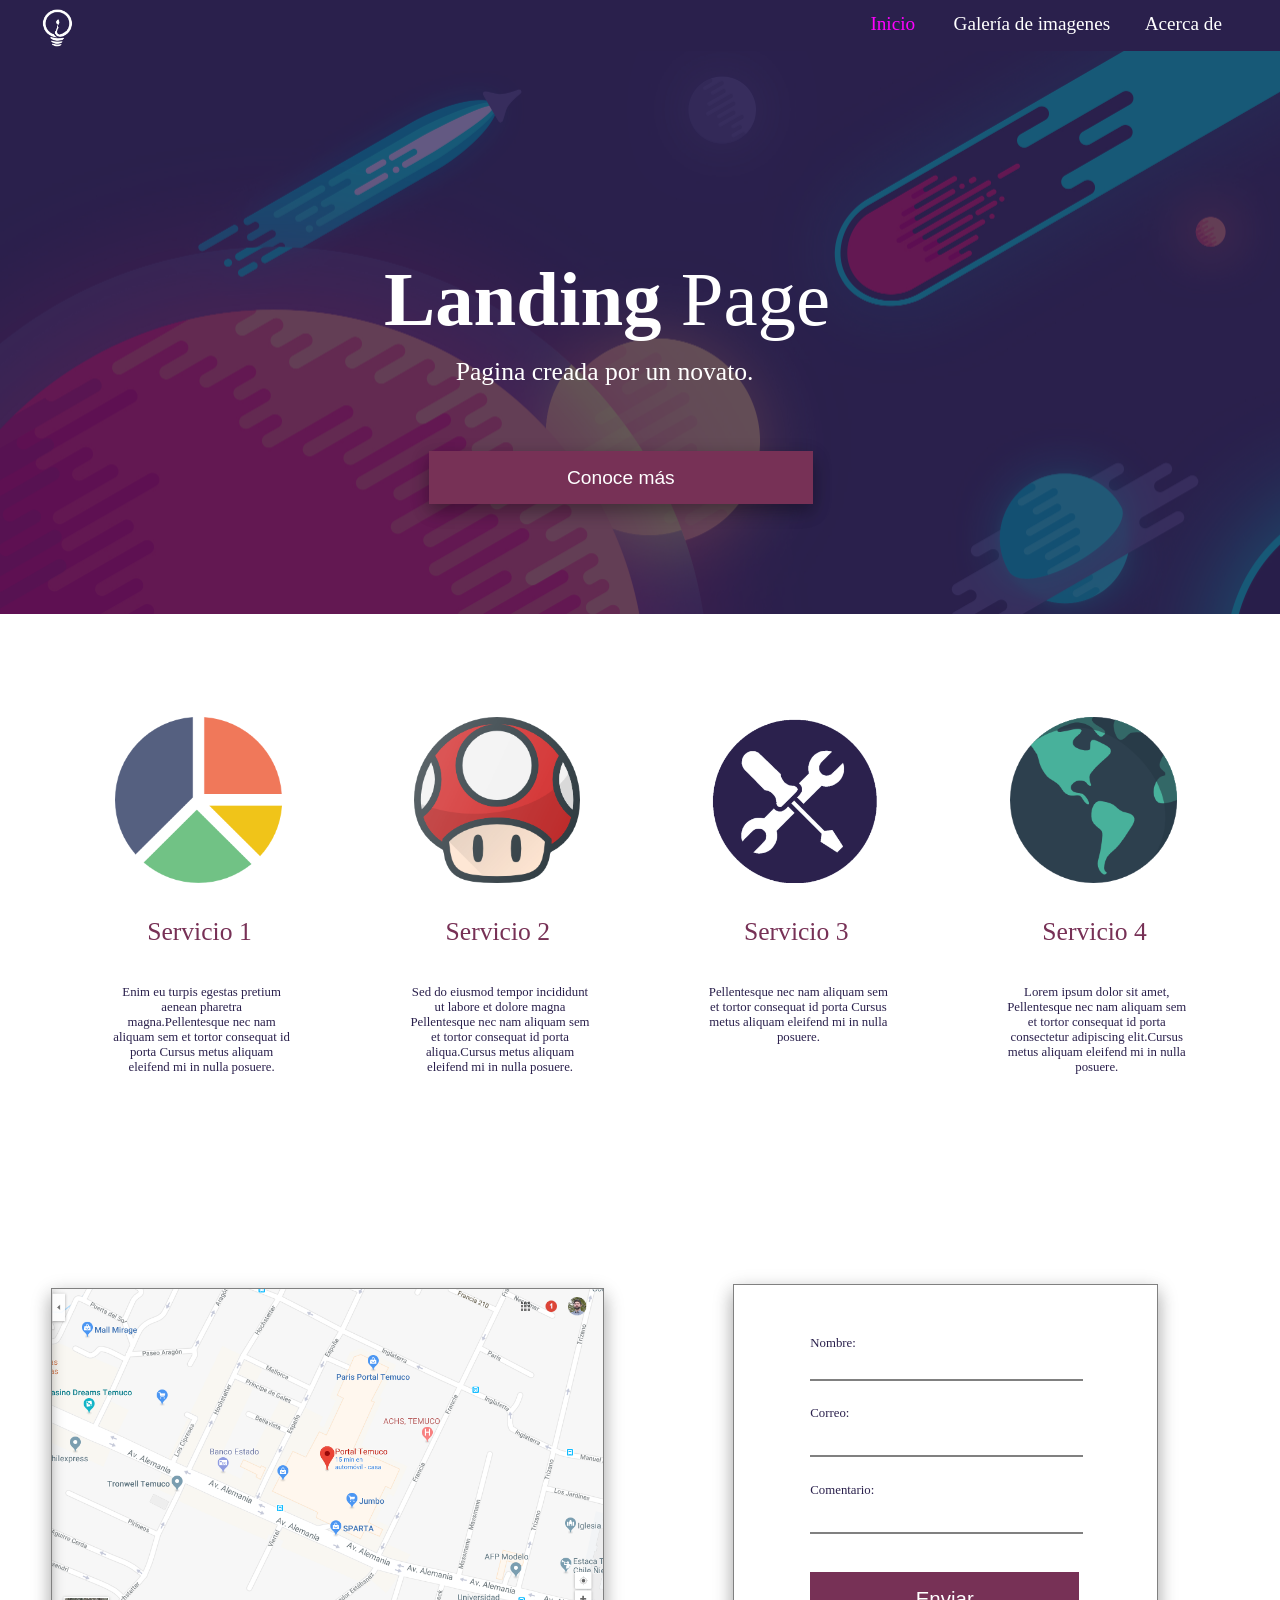
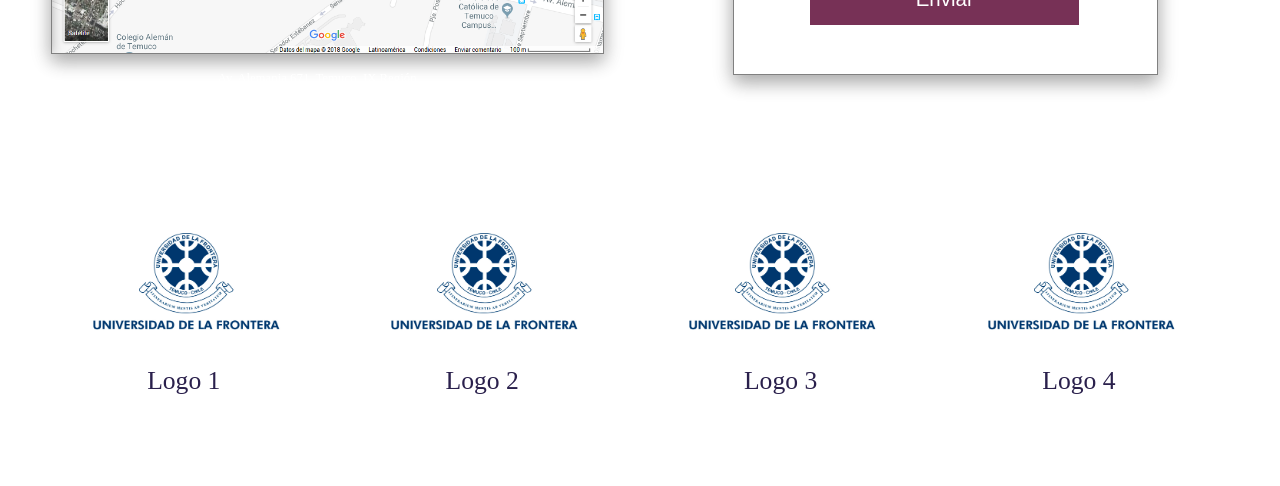
<file: index.html>
<!DOCTYPE html>
<html>
<head>
	 <meta charset="UTF-8">
	<title>6 Instructivo</title>
	<link rel="stylesheet" type="text/css" href="style/index.css">
	<link rel="icon" href="img/rocket.png">
</head>

<body>
	<nav>
		<ul>
			<li>
				<img class ="logo" src="img/cropped-SinFondo-2-1-270x270.png">
			</li>
			<li>
				<a id="navIz" href="index.html">Inicio</a> 
			</li>
			<li>
				<a class="nav" href="galeria.html">Galería de imagenes</a> 
			</li>
			<li>
				<a id="navDer" href="acerca_de.html">Acerca de</a>
			</li>
		</ul>
	</nav>

	<div id="cabecera"> 
		<h1 id="titulo"><b>Landing </b>Page</h1>
		<p id="subTitulo">Pagina creada por un novato.</p>
		<button id="btn1"> Conoce más</button>
	</div>


	<div>
		<div class="caja">
			<img class= "circular" src="img/pie-chart.png">
			<h3 class="circularTitu">Servicio 1</h3>
			<p class="circularTxt">Enim eu turpis egestas pretium aenean pharetra magna.Pellentesque nec nam aliquam sem et tortor consequat id porta  Cursus metus aliquam eleifend mi in nulla posuere.</p>
		</div>
		<div class="caja">
			<img class= "circular" src="img/mushroom.png">
			<h3 class="circularTitu">Servicio 2</h3>
			<p class="circularTxt">Sed do eiusmod tempor incididunt ut labore et dolore magna Pellentesque nec nam aliquam sem et tortor consequat id porta aliqua.Cursus metus aliquam eleifend mi in nulla posuere.</p>
		</div>
		<div class="caja">
			<img class= "circular" src="img/Fondo.png">
			<h3 class="circularTitu">Servicio 3</h3>
			<p class="circularTxt">Pellentesque nec nam aliquam sem et tortor consequat id porta Cursus metus aliquam eleifend mi in nulla posuere.</p>
		</div>
		<div class="caja">
			<img class= "circular" src="img/internet.png">
			<h3 class="circularTitu">Servicio 4</h3>
			<p class="circularTxt">Lorem ipsum dolor sit amet, Pellentesque nec nam aliquam sem et tortor consequat id porta consectetur adipiscing elit.Cursus metus aliquam eleifend mi in nulla posuere.</p>
		</div>
	</div>

 	<div id="contacto">

		<div class="caja2">
			<p id="tituloMap"><b>Encuén</b>tranos</p>
			<img class= "map" src="img/map.png">
			<p id="footMap">Av. Alemania 671, Temuco, IX Región</p>
		</div>

		<div class="caja2">
			<p id="tituloCont"><b>Contac</b>tanos</p>
			<div id="formulario">
				<div id="txtC">
					<label>Nombre:</label>
				</div>
  				<div>
  					<input class="txt">
  				</div>
  				<div class="txtC">
  					<label >Correo:</label>
  				</div>
  				<div>
  					<input class="txt">
  				</div>
  				<div class="txtC">
  					<label >Comentario:</label>
  				</div>
  				<div>
  					<input class="txt">
  				</div>
  				<div>
  					<button id="btn2">Enviar</button>
  				</div>
			</div>
		</div>
	</div>

	<div id="footer">
		<div class="cajaFoot">
			<img class= "circularFoot" src="img/ufro.png">
			<h3 class="footTitu">Logo 1</h3>
		</div>
		<div class="cajaFoot">
			<img class= "circularFoot" src="img/ufro.png">
			<h3 class="footTitu">Logo 2</h3>
		</div>
		<div class="cajaFoot">
			<img class= "circularFoot" src="img/ufro.png">
			<h3 class="footTitu">Logo 3</h3>
		</div>
		<div class="cajaFoot">
			<img class= "circularFoot" src="img/ufro.png">
			<h3 class="footTitu">Logo 4</h3>
	
		</div>
	</div>
</body>
</html>
</file>
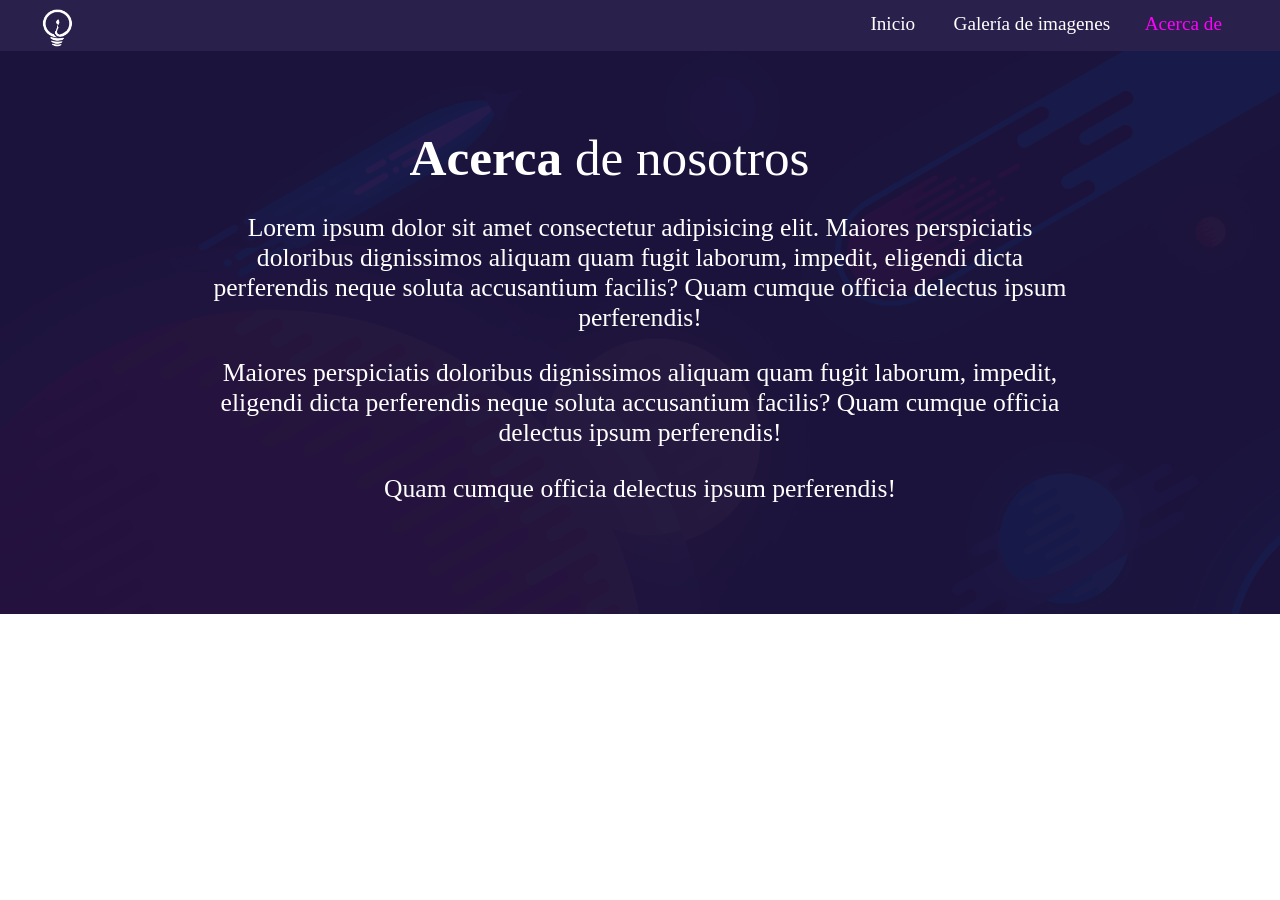
<file: acerca_de.html>
<!DOCTYPE html>
<html>
<head>
	 <meta charset="UTF-8">
	<title>6 Instructivo - Acerca de</title>
	<link rel="stylesheet" type="text/css" href="style/acerca_de.css">
	<link rel="icon" href="img/rocket.png">
</head>

<body>
	<nav>
		<ul>
			<li>
				<img class ="logo" src="img/cropped-SinFondo-2-1-270x270.png">
			</li>
			<li>
				<a id="navIz" href="index.html">Inicio</a> 
			</li>
			<li>
				<a class="nav" href="galeria.html">Galería de imagenes</a> 
			</li>
			<li>
				<a id="navDer" href="acerca_de.html">Acerca de</a>
			</li>
		</ul>
	</nav>

	<div id="cabecera"> 
		<h1 id="titulo"><b>Acerca </b>de nosotros</h1>
		<p id="subTitulo">Lorem ipsum dolor sit amet consectetur adipisicing elit. Maiores perspiciatis doloribus dignissimos aliquam quam fugit laborum, impedit, eligendi dicta perferendis neque soluta accusantium facilis? Quam cumque officia delectus ipsum perferendis!
		</p>
		<p id="subTitulo"> Maiores perspiciatis doloribus dignissimos aliquam quam fugit laborum, impedit, eligendi dicta perferendis neque soluta accusantium facilis? Quam cumque officia delectus ipsum perferendis!
		</p>
		<p id="subTitulo"> Quam cumque officia delectus ipsum perferendis!
		</p>
	</div>
	
</body>
</html>
</file>
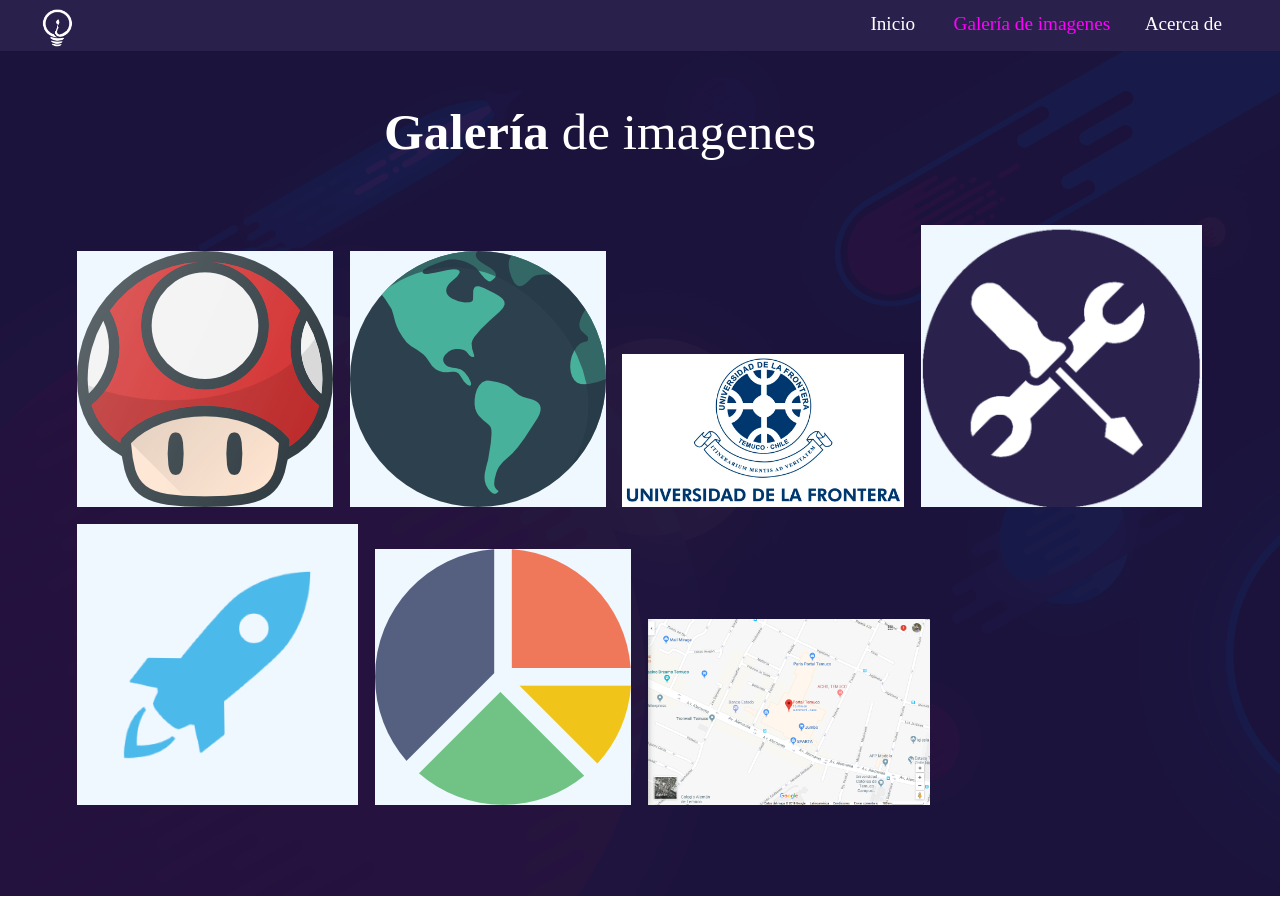
<file: galeria.html>
<!DOCTYPE html>
<html>
<head>
	 <meta charset="UTF-8">
	<title>6 Instructivo - Imagenes</title>
	<link rel="stylesheet" type="text/css" href="style/galeria.css">
	<link rel="icon" href="img/rocket.png">
</head>

<body>
	<nav>
		<ul>
			<li>
				<img class ="logo" src="img/cropped-SinFondo-2-1-270x270.png">
			</li>
			<li>
				<a id="navIz" href="index.html">Inicio</a> 
			</li>
			<li>
				<a class="nav" href="galeria.html">Galería de imagenes</a> 
			</li>
			<li>
				<a id="navDer" href="acerca_de.html">Acerca de</a>
			</li>
		</ul>
	</nav>

	<div id="cabecera"> 
		<h1 id="titulo"><b>Galería </b>de imagenes</h1>
		<div id="galeria">
			<img id="imgDer" alt="icono hongo" src="./img/mushroom.png">
			<img class="img" alt="icono mundo" src="./img/internet.png">
			<img class="img "alt="logo universidad de la frontera" src="./img/ufro.png">
			<img class="img" alt="icono herramient" src="./img/Fondo.png">
			<img class="img" alt="icono cohete" src="./img/rocket.png">
			<img class="img" alt="icono grafico" src="./img/pie-chart.png">
			<img class="img" alt="mapa" src="./img/map.png">
		</div>
		
	</div>
</body>
</html>
</file>
<file: style/index.css>
body{
	margin: 0px;
	font-family: "roboto";
}


ul{
	list-style-type: none;
	display: inline-flex;
	position: fixed;
	margin: 0%;
	padding: 0%;
	background-color:rgb(42,32,76);
	width: 100%;
	height: 4vw;
	text-decoration: none;

}

.nav{
	background-color:rgb(42,32,76);
	color:white;
	font-weight: lighter;
	font-size: 1.5vw;
	display: inline-flex;
	text-decoration: none;
	margin-left: 2vw;
	margin-top: 1vw;
	margin-right: 1vw;

}

.nav:hover{	
    font-size: 1.51vw;
    color: rgb(255, 0, 255);
}




#navDer{
	background-color:rgb(42,32,76);
	color:white;
	font-weight: lighter;
	font-size: 1.5vw;
	display: inline-flex;
	text-decoration: none;
	margin-left: 1.7vw;
	margin-top: 1vw;
}
#navIz{
	background-color:rgb(42,32,76);
    color: rgb(255, 0, 255);
	font-weight: lighter;
	font-size: 1.5vw;
	display: inline-flex;
	text-decoration: none;
	margin-left: 45vw;
	margin-right: 1vw;
	margin-top: 1vw;

}
#navIz:hover{	
    font-size: 1.51vw;
    color: rgb(255, 0, 255);
}


#navDer:hover{	
    font-size: 1.51vw;
    color: rgb(255, 0, 255);
}

.logo{
	height: 3vw;
	width: 3vw;
	margin-top: 0.7vw;
	margin-left: 3vw;
	margin-right: 17vw;

}

#titulo{
	color:white;
	font-size: 6vw;
	font-weight: 200;
	display: inline-block;
	margin-left: 30vw;
	margin-top: 20vw;
	margin-bottom: 0;
	text-align: center;

}

#subTitulo{
	color:white;
	font-weight: 300;
	font-size: 2vw;
	margin-top: 1vw;
	margin-left: 35.6vw;
}

#btn1{
	font-size: 1.5vw;
	border: none;
	color: blue;
	display:  inline-block;
 	width: 30vw;
 	margin-top: 3vw;
 	line-height: 4vw;
 	background-color: #773156;
 	color: white;
 	margin-left: 33.5vw;
 	text-align: center;
 	box-shadow: 0 8px 16px 0 rgba(0,0,0,0.2), 0 6px 20px 0 rgba(0,0,0,0.19);
}

#btn1:hover{
	cursor: pointer;
    background-color: #773140;
}


#cabecera{
	background-image: url(../img/492784.png);
	background-size: cover;
	background-attachment: fixed;
	height: 48vw; 
}


.caja{
	display: inline-block;
	width: 23vw;
	margin-bottom: 5vw;
}

.circular{
	display: inline-flex;
	height: 13vw;
	width: 13vw;
	margin-top: 8vw;
	margin-left: 9vw;
	margin-bottom: 0.3vw;
}

.circularTxt{
	font-weight: 300;
	color:rgb(42,32,76);
	display: inline-flex;
	font-size: 1vw;
	text-align: center;
	margin-left: 8.5vw;

}

.circularTitu{
	color: #773156;
	font-weight: 300;
	display: inline-flex;
	margin-left: 11.5vw;
	font-size: 2vw;
}

#contacto{
	display: inline-flex;
	background-image: url(../img/4927841.png);
	background-size: cover;
	background-attachment: fixed;
}

.caja2{
	display: inline-block;
	width: 49.23vw;
	height:46vw; 
}

.map{
	display: inline-block;
	width: 43vw;
	margin-left: 4vw;
	margin-top: 1vw;
	margin-bottom: 1vw;
	box-shadow: 0 8px 16px 0 rgba(0,0,0,0.2), 0 6px 20px 0 rgba(0,0,0,0.19);
	border-style: solid;
	border-top-width: 0.1vw;
	border-bottom-width: 0.1vw;
	border-left-width: 0.1vw;
	border-right-width: 0.1vw;
	border-color: grey;
}

#tituloMap{
	display: inline-flex;
	margin-left: 14vw;
	font-size: 4vw;
	color: white;
	margin-top: 3vw;
	font-weight: lighter;
	margin-bottom: 2vw;
}

#tituloCont{
	display: inline-flex;
	margin-left: 13.5vw;
	font-size: 4vw;
	color: white;
	margin-top: 3vw;
	font-weight: lighter;
	margin-bottom: 2vw;


}

#formulario{
	background-color: white;
	height: 30.4vw;
	margin-right: 8vw;
	margin-left: 8vw;
	margin-top: 0.7vw;
	box-shadow: 0 8px 16px 0 rgba(0,0,0,0.2), 0 6px 20px 0 rgba(0,0,0,0.19);
	border-style: solid;
	border-top-width: 0.1vw;
	border-bottom-width: 0.1vw;
	border-left-width: 0.1vw;
	border-right-width: 0.1vw;
	border-color: grey;
}
.txt{
	border-style: solid;
	border-left-width: 0;
	border-right-width: 0;
	border-top-width: 0;
	border-bottom-color: grey; 
	width: 21vw;
	height: 2vw;
	margin-left: 6vw;

}

.txt:focus {
    outline: none;
    border-bottom-color: #773156;
}


.txtC{
	font-size: 1vw;
	font-weight: lighter;
	color: rgb(42,32,76); 
	margin-left: 6vw;
	margin-bottom:0.5vw;
	margin-top: 2vw;
}

#txtC{
	font-size: 1vw;
	font-weight: lighter;
	color: rgb(42,32,76); 
	margin-left: 6vw;
	margin-top: 4vw;
}

#btn2{
	font-size: 1.6vw;
	border: none;
	color: blue;
	text-decoration: none;
	display:  inline-block;
 	width: 21vw;
 	margin-top: 3vw;
 	line-height: 4vw;
 	background-color: #773156;
 	color: white;
 	margin-top: 3vw;
 	margin-left: 6vw;
 	text-align: center;
}

#btn2:hover{
	cursor: pointer;
    background-color: #773140;
}

#footMap{
	font-size: 1vw;
	font-weight: lighter;
	color: white; 
	margin-left: 17vw;
	margin-bottom:0.5vw;
	margin-top: 0vw;
}

.cajaFoot{
	display: inline-block;
	width: 23vw;
	margin-bottom: 5vw;
}
.circularFoot{
	display: inline-flex;
	height: 8vw;
	width: 15vw;
	margin-top: 7vw;
	margin-left: 7vw;
	margin-bottom: 0.3vw;
}
.footTitu{
	color: rgb(42,32,76); 
	font-weight: 300;
	display: inline-flex;
	margin-left: 11.5vw;
	font-size: 2vw;
}
</file>
<file: style/acerca_de.css>
body{
	margin: 0px;
	font-family: "roboto";
}


ul{
	list-style-type: none;
	display: inline-flex;
	position: fixed;
	margin: 0%;
	padding: 0%;
	background-color:rgb(42,32,76);
	width: 100%;
	height: 4vw;
	text-decoration: none;

}

.nav{
	background-color:rgb(42,32,76);
	color:white;
	font-weight: lighter;
	font-size: 1.5vw;
	display: inline-flex;
	text-decoration: none;
	margin-left: 2vw;
	margin-top: 1vw;
	margin-right: 1vw;

}

.nav:hover{	
    font-size: 1.51vw;
    color: rgb(255, 0, 255);
}




#navDer{
	background-color:rgb(42,32,76);
    color: rgb(255, 0, 255);
	font-weight: lighter;
	font-size: 1.5vw;
	display: inline-flex;
	text-decoration: none;
	margin-left: 1.7vw;
	margin-top: 1vw;
}
#navIz{
	background-color:rgb(42,32,76);
	color:white;
	font-weight: lighter;
	font-size: 1.5vw;
	display: inline-flex;
	text-decoration: none;
	margin-left: 45vw;
	margin-right: 1vw;
	margin-top: 1vw;

}
#navIz:hover{	
    font-size: 1.51vw;
    color: rgb(255, 0, 255);
}


#navDer:hover{	
    font-size: 1.51vw;
    color: rgb(255, 0, 255);
}

.logo{
	height: 3vw;
	width: 3vw;
	margin-top: 0.7vw;
	margin-left: 3vw;
	margin-right: 17vw;

}

#titulo{
	color:white;
	font-size: 4vw;
	font-weight: 200;
	display: inline-block;
	margin-left: 32vw;
	margin-top: 10vw;
	margin-bottom: 0;
	text-align: center;

}

#subTitulo{
	color:white;
	font-weight: 300;
	font-size: 2vw;
	margin-top: 2vw;
	margin-left: 15.6vw;
	margin-right: 15.6vw;
	text-align: center;
}



#cabecera{
	background-image: url(../img/4927841.png);
	background-size: cover;
	background-attachment: fixed;
	height: 48vw; 
}
</file>
<file: style/galeria.css>
body{
	margin: 0px;
	font-family: "roboto";
}


ul{
	list-style-type: none;
	display: inline-flex;
	position: fixed;
	margin: 0%;
	padding: 0%;
	background-color:rgb(42,32,76);
	width: 100%;
	height: 4vw;
	text-decoration: none;

}

.nav{
	background-color:rgb(42,32,76);
    color: rgb(255, 0, 255);
	font-weight: lighter;
	font-size: 1.5vw;
	display: inline-flex;
	text-decoration: none;
	margin-left: 2vw;
	margin-top: 1vw;
	margin-right: 1vw;

}

.nav:hover{	
    font-size: 1.51vw;
    color: rgb(255, 0, 255);
}




#navDer{
	background-color:rgb(42,32,76);
	color:white;
	font-weight: lighter;
	font-size: 1.5vw;
	display: inline-flex;
	text-decoration: none;
	margin-left: 1.7vw;
	margin-top: 1vw;
}
#navIz{
	background-color:rgb(42,32,76);
	color:white;
	font-weight: lighter;
	font-size: 1.5vw;
	display: inline-flex;
	text-decoration: none;
	margin-left: 45vw;
	margin-right: 1vw;
	margin-top: 1vw;

}
#navIz:hover{	
    font-size: 1.51vw;
    color: rgb(255, 0, 255);
}


#navDer:hover{	
    font-size: 1.51vw;
    color: rgb(255, 0, 255);
}

.logo{
	height: 3vw;
	width: 3vw;
	margin-top: 0.7vw;
	margin-left: 3vw;
	margin-right: 17vw;

}

#titulo{
	color:white;
	font-size: 4vw;
	font-weight: 200;
	display: inline-block;
	margin-left: 30vw;
	margin-top: 8vw;
	margin-bottom: 0;
	text-align: center;

}


#cabecera{
	background-image: url(../img/4927841.png);
	background-size: cover;
	background-attachment: fixed;
	height: 70vw; 
}
 #galeria{
	padding-left:5vw;
	padding-right:5vw;
	padding-top: 5vw;

 }

#imgDer{
	display: inline-flex;
	background-color: aliceblue;
	margin-bottom: 1vw;
	margin-left: 1vw;

}
.img{
	background-color: aliceblue;
	max-width: 22vw;
	margin-left: 1vw;
	margin-bottom: 1vw;

}
</file>
